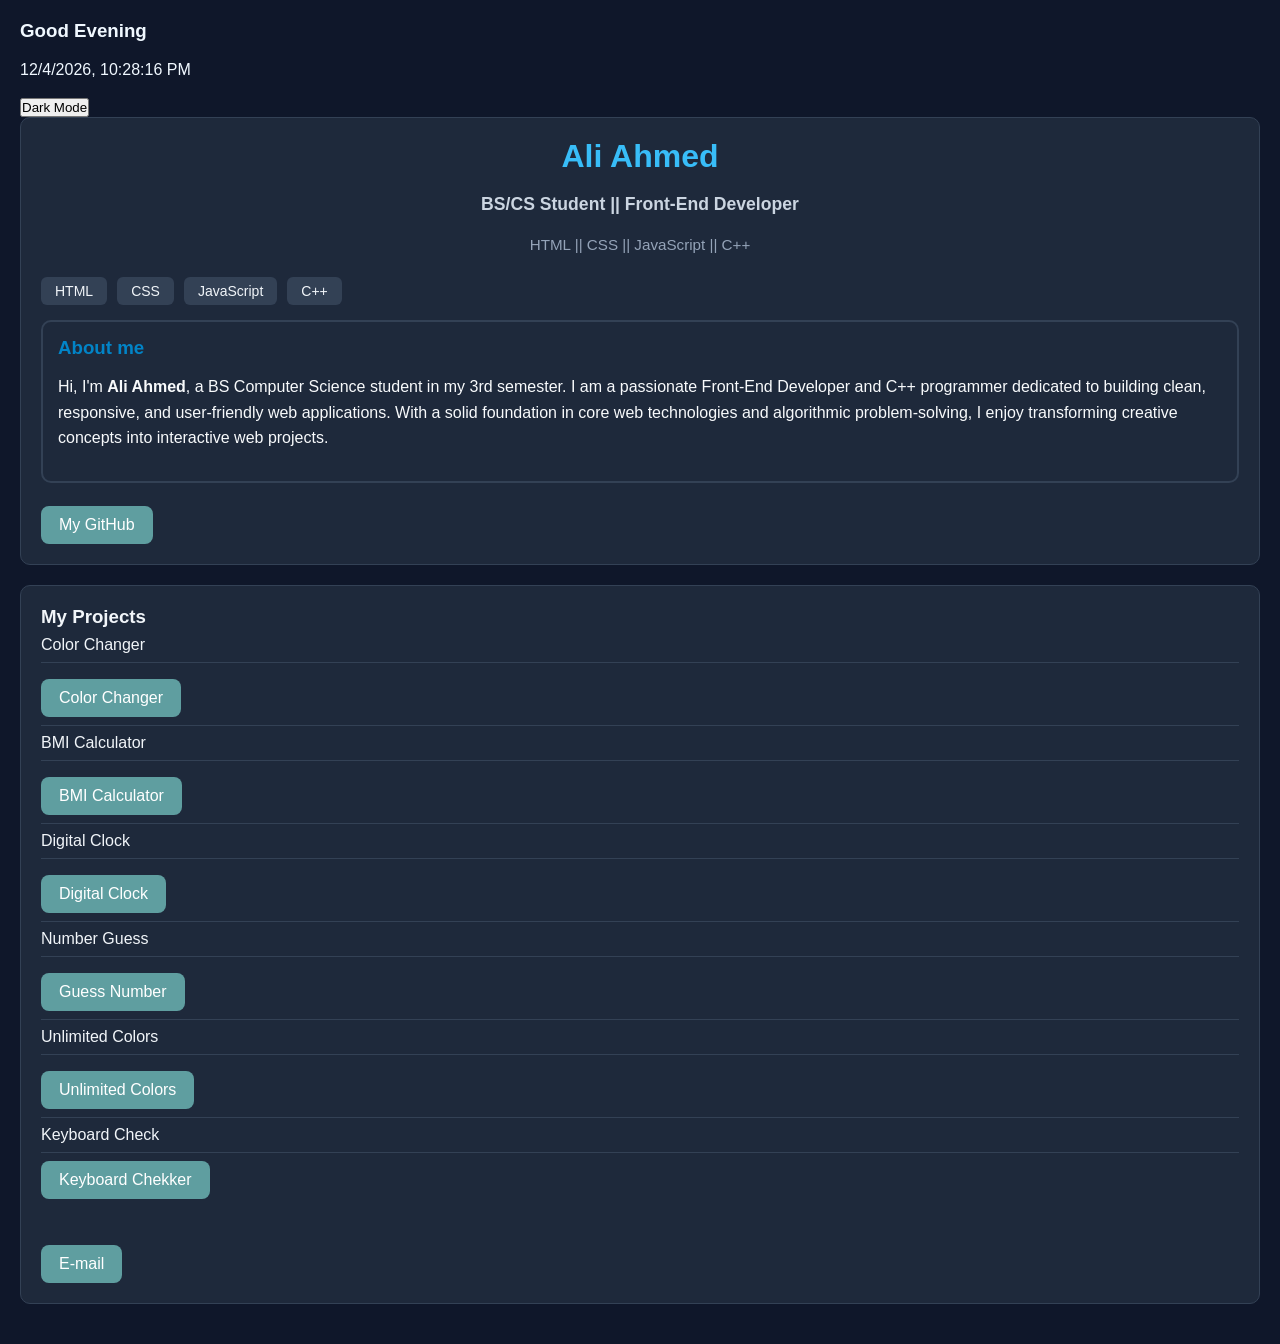
<file: index.html>
<!DOCTYPE html>
<html lang="en">
<head>
    <meta charset="UTF-8">
    <meta name="viewport" content="width=device-width, initial-scale=1.0">
    <link rel="stylesheet" href="style.css">
    <title>My Portfolio</title>
</head>
<body>
    <h3 id="greeting"></h3>
    <p id="clock"></p>
    <button  id="-theme-btn">Dark Mode</button>
    <div id="Bio">
    <h1>Ali Ahmed</h1>
    <p class="subtitle">BS/CS Student || Front-End Developer</p>
    <p class="tagline">HTML || CSS || JavaScript || C++</p>
        <ul>
        <li>HTML</li>
        <li>CSS</li>
        <li>JavaScript</li>
        <li>C++</li>
        </ul>
        <div id="Aboutme">
        <h3 id="Me">About me</h3>
        <p>
            Hi, I'm <strong>Ali Ahmed</strong>, a BS Computer Science student in my 3rd semester. I am a passionate Front-End Developer and C++ programmer dedicated to building clean, responsive, and user-friendly web applications. With a solid foundation in core web technologies and algorithmic problem-solving, I enjoy transforming creative concepts into interactive web projects.
        </p>
        </div>
    <div>
        <a href="https://github.com/Ali-Ahmed07-afk">My GitHub</a>
    </div>
    </div>
    <div class="Project" >
    <h3>My Projects</h3>
    <ul>
        <li>Color Changer</li>
        <li>
            <a href="https://github.com/Ali-Ahmed07-afk/JS-dom-Projects/tree/main/1-colorChanger" target="_blank">Color Changer</a>
        </li>
        <li>BMI Calculator</li>
        <li>
            <a href="https://github.com/Ali-Ahmed07-afk/JS-dom-Projects/tree/main/2-BMICalculator" target="_blank">BMI Calculator</a>
        </li>
        <li>Digital Clock</li>
        <li>
            <a href="https://github.com/Ali-Ahmed07-afk/JS-dom-Projects/tree/main/3-DigitalClock" target="_blank">Digital Clock</a>
        </li>
        <li>Number Guess</li>
        <li>
            <a href="https://github.com/Ali-Ahmed07-afk/JS-dom-Projects/tree/main/4-GuessTheNumber" target="_blank">Guess Number</a>
        </li>
        <li>Unlimited Colors</li>
        <li>
        <a href="https://github.com/Ali-Ahmed07-afk/JS-dom-Projects/tree/main/6-unlimitedColors" target="_blank">Unlimited Colors</a>
        </li>
        <li>Keyboard Check</li>      
        <a href="https://github.com/Ali-Ahmed07-afk/JS-dom-Projects/tree/main/5-keyboard" target="_blank">Keyboard Chekker</a>
    </ul>
    <br />
    <div class="contact-link">
    <a href="mailto:aliahmed15may08@gmail.com">E-mail</a>
    </div>
    </div>
    <footer>
</footer>
<script src="app.js"></script>
</body>
</html>
</file>
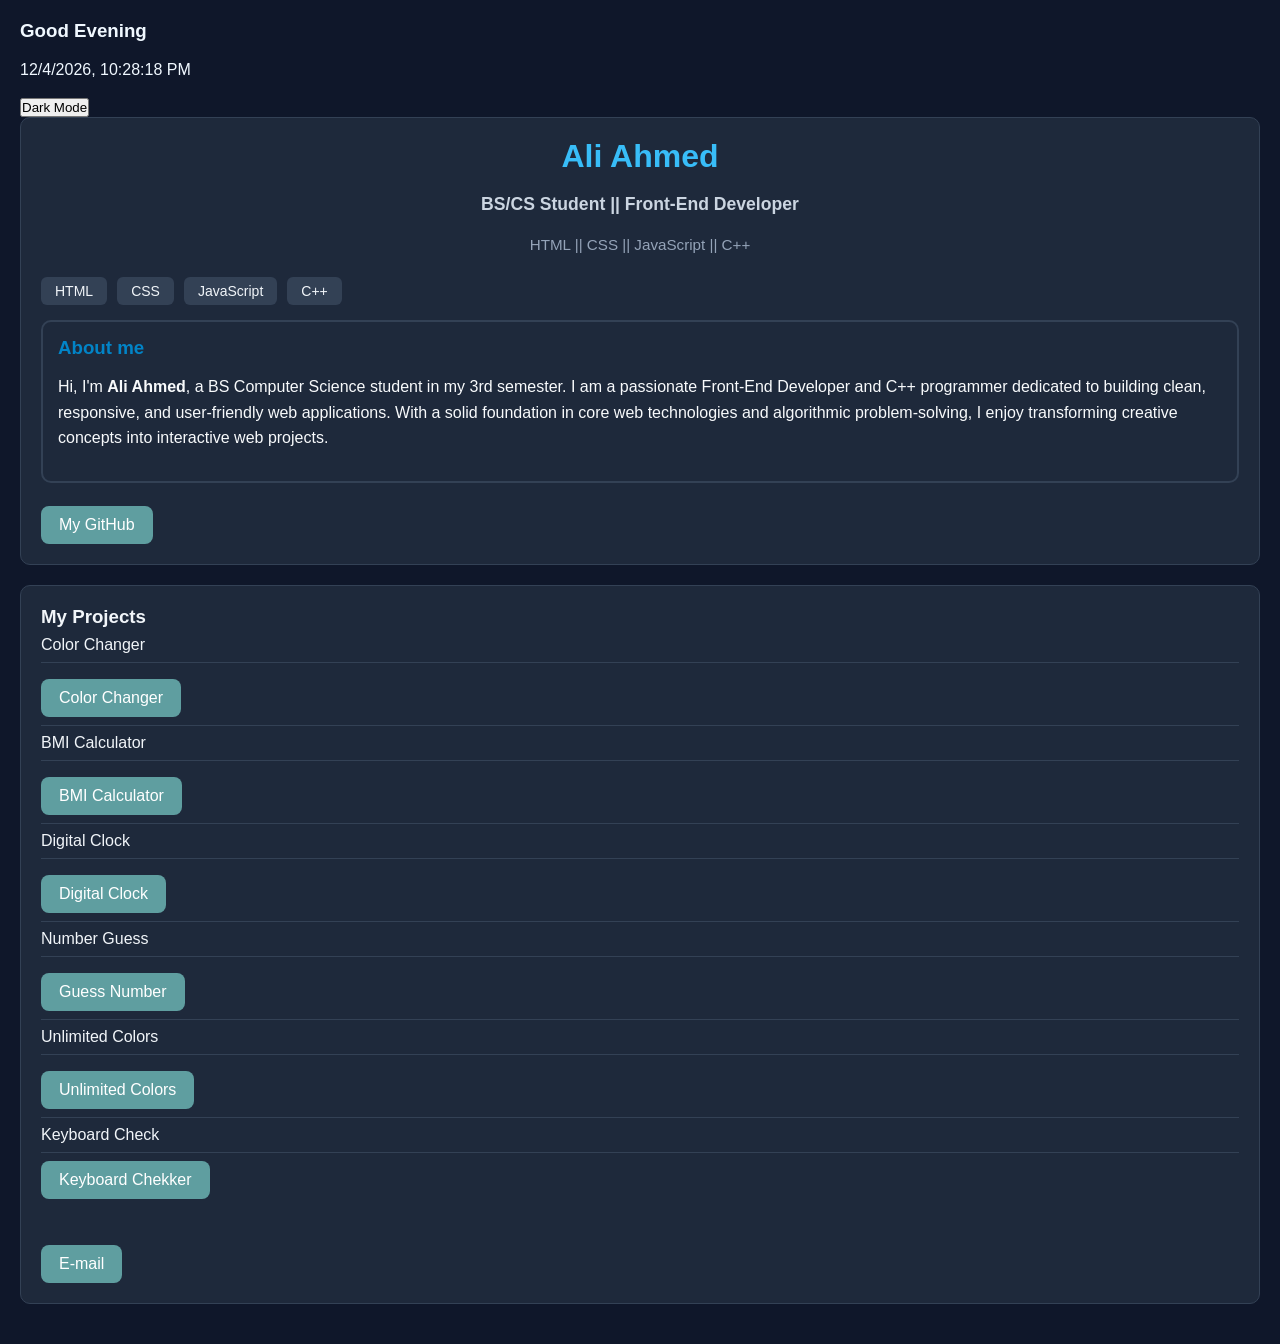
<file: portfolio.html>
<!DOCTYPE html>
<html lang="en">
<head>
    <meta charset="UTF-8">
    <meta name="viewport" content="width=device-width, initial-scale=1.0">
    <link rel="stylesheet" href="portfolio.css">
    <title>My Portfolio</title>
</head>
<body>
    <h3 id="greeting"></h3>
    <p id="clock"></p>
    <button  id="-theme-btn">Dark Mode</button>
    <div id="Bio">
    <h1>Ali Ahmed</h1>
    <p class="subtitle">BS/CS Student || Front-End Developer</p>
    <p class="tagline">HTML || CSS || JavaScript || C++</p>
        <ul>
        <li>HTML</li>
        <li>CSS</li>
        <li>JavaScript</li>
        <li>C++</li>
        </ul>
        <div id="Aboutme">
        <h3 id="Me">About me</h3>
        <p>
            Hi, I'm <strong>Ali Ahmed</strong>, a BS Computer Science student in my 3rd semester. I am a passionate Front-End Developer and C++ programmer dedicated to building clean, responsive, and user-friendly web applications. With a solid foundation in core web technologies and algorithmic problem-solving, I enjoy transforming creative concepts into interactive web projects.
        </p>
        </div>
    <div>
        <a href="https://github.com/Ali-Ahmed07-afk">My GitHub</a>
    </div>
    </div>
    <div class="Project" >
    <h3>My Projects</h3>
    <ul>
        <li>Color Changer</li>
        <li>
            <a href="https://github.com/Ali-Ahmed07-afk/JS-dom-Projects/tree/main/1-colorChanger" target="_blank">Color Changer</a>
        </li>
        <li>BMI Calculator</li>
        <li>
            <a href="https://github.com/Ali-Ahmed07-afk/JS-dom-Projects/tree/main/2-BMICalculator" target="_blank">BMI Calculator</a>
        </li>
        <li>Digital Clock</li>
        <li>
            <a href="https://github.com/Ali-Ahmed07-afk/JS-dom-Projects/tree/main/3-DigitalClock" target="_blank">Digital Clock</a>
        </li>
        <li>Number Guess</li>
        <li>
            <a href="https://github.com/Ali-Ahmed07-afk/JS-dom-Projects/tree/main/4-GuessTheNumber" target="_blank">Guess Number</a>
        </li>
        <li>Unlimited Colors</li>
        <li>
        <a href="https://github.com/Ali-Ahmed07-afk/JS-dom-Projects/tree/main/6-unlimitedColors" target="_blank">Unlimited Colors</a>
        </li>
        <li>Keyboard Check</li>      
        <a href="https://github.com/Ali-Ahmed07-afk/JS-dom-Projects/tree/main/5-keyboard" target="_blank">Keyboard Chekker</a>
    </ul>
    <br />
    <div class="contact-link">
    <a href="mailto:aliahmed15may08@gmail.com">E-mail</a>
    </div>
    </div>
    <footer>
</footer>
<script src="portfolio.js"></script>
</body>
</html>
</file>
<file: style.css>
* {
    margin: 0;
    padding: 0;
    box-sizing: border-box;
    font-family: sans-serif;
}

body {
    background-color: #0f172a;
    color: aliceblue;
    padding: 20px; /* Edges se spacing ke liye */
}

#Bio {
    padding: 20px;
    margin-bottom: 20px;
    background-color: #1e293b;
    color: #f1f5f9;
    border: 1px solid #334155;
    border-radius: 10px;
}

h1 {
    color: #38bdf8;
    text-align: center;
    margin-bottom: 15px;
}

h2 {
    color: #38bdf8;
    margin-bottom: 15px;
}

p {
    line-height: 1.6;
    margin-bottom: 15px;
    margin-top: 15px;
}

ul {
    list-style: none;
}

/* Bio ke andar ki skills list (Flexbox Badges) */
#Bio ul {
    display: flex;
    flex-wrap: wrap;
    gap: 10px;
    margin-bottom: 15px;
}

#Bio li {
    background-color: #334155;
    padding: 6px 14px;
    border-radius: 6px;
    font-size: 14px;
}

/* Projects Section */
.Project {
    padding: 20px;
    margin-bottom: 20px;
    background-color: #1e293b;
    color: #f1f5f9;
    border: 1px solid #334155;
    border-radius: 10px;
}

.Project li {
    padding: 8px 0;
    border-bottom: 1px solid #334155;
}

/* Buttons & Links */
a {
    display: inline-block; /* Margin/padding proper allow karta hai */
    text-decoration: none;
    background-color: cadetblue;
    color: white;
    padding: 10px 18px;
    border-radius: 8px;
    cursor: pointer;
    transition: 0.3s ease; /* Fixed: 'sec' to 's' */
    margin-top: 8px;
}

a:hover {
    background-color: #2b7a78;
    transform: translateY(-2px);
}
.contact-link{
    margin-top: 20px;
}
.light-theme{
    background-color: #f8fafc
     color(#0f172a)
}
#Aboutme{
    border-radius: 10px;
    padding: 15px;
    margin-bottom: 15px;
    background-color: var(--card-bg, #1e293b); 
    color: var(--text-color, #f8fafc);
    border: 2px solid #334155;
}
.light-theme #Bio, 
.light-theme .Project, 
.light-theme #Aboutme {
    background-color: #ffffff !important;
    color: #0f172a !important;
    border-color: #e2e8f0 !important;
}
.light-theme h1, 
.light-theme h2 {
    color: #0284c7 !important;
}

.subtitle {
      font-size: 1.1rem;
      color: #cbd5e1;
      font-weight: 600;
      margin-bottom: 5px;
      text-align: center;
    }
.tagline {
      font-size: 0.95rem;
      color: #94a3b8;
      margin-bottom: 20px;
      text-align: center;
}
#Me{
    color: #0284c7
}
</file>
<file: portfolio.css>
* {
    margin: 0;
    padding: 0;
    box-sizing: border-box;
    font-family: sans-serif;
}

body {
    background-color: #0f172a;
    color: aliceblue;
    padding: 20px; /* Edges se spacing ke liye */
}

#Bio {
    padding: 20px;
    margin-bottom: 20px;
    background-color: #1e293b;
    color: #f1f5f9;
    border: 1px solid #334155;
    border-radius: 10px;
}

h1 {
    color: #38bdf8;
    text-align: center;
    margin-bottom: 15px;
}

h2 {
    color: #38bdf8;
    margin-bottom: 15px;
}

p {
    line-height: 1.6;
    margin-bottom: 15px;
    margin-top: 15px;
}

ul {
    list-style: none;
}

/* Bio ke andar ki skills list (Flexbox Badges) */
#Bio ul {
    display: flex;
    flex-wrap: wrap;
    gap: 10px;
    margin-bottom: 15px;
}

#Bio li {
    background-color: #334155;
    padding: 6px 14px;
    border-radius: 6px;
    font-size: 14px;
}

/* Projects Section */
.Project {
    padding: 20px;
    margin-bottom: 20px;
    background-color: #1e293b;
    color: #f1f5f9;
    border: 1px solid #334155;
    border-radius: 10px;
}

.Project li {
    padding: 8px 0;
    border-bottom: 1px solid #334155;
}

/* Buttons & Links */
a {
    display: inline-block; /* Margin/padding proper allow karta hai */
    text-decoration: none;
    background-color: cadetblue;
    color: white;
    padding: 10px 18px;
    border-radius: 8px;
    cursor: pointer;
    transition: 0.3s ease; /* Fixed: 'sec' to 's' */
    margin-top: 8px;
}

a:hover {
    background-color: #2b7a78;
    transform: translateY(-2px);
}
.contact-link{
    margin-top: 20px;
}
.light-theme{
    background-color: #f8fafc
     color(#0f172a)
}
#Aboutme{
    border-radius: 10px;
    padding: 15px;
    margin-bottom: 15px;
    background-color: var(--card-bg, #1e293b); 
    color: var(--text-color, #f8fafc);
    border: 2px solid #334155;
}
.light-theme #Bio, 
.light-theme .Project, 
.light-theme #Aboutme {
    background-color: #ffffff !important;
    color: #0f172a !important;
    border-color: #e2e8f0 !important;
}
.light-theme h1, 
.light-theme h2 {
    color: #0284c7 !important;
}

.subtitle {
      font-size: 1.1rem;
      color: #cbd5e1;
      font-weight: 600;
      margin-bottom: 5px;
      text-align: center;
    }
.tagline {
      font-size: 0.95rem;
      color: #94a3b8;
      margin-bottom: 20px;
      text-align: center;
}
#Me{
    color: #0284c7
}
</file>
